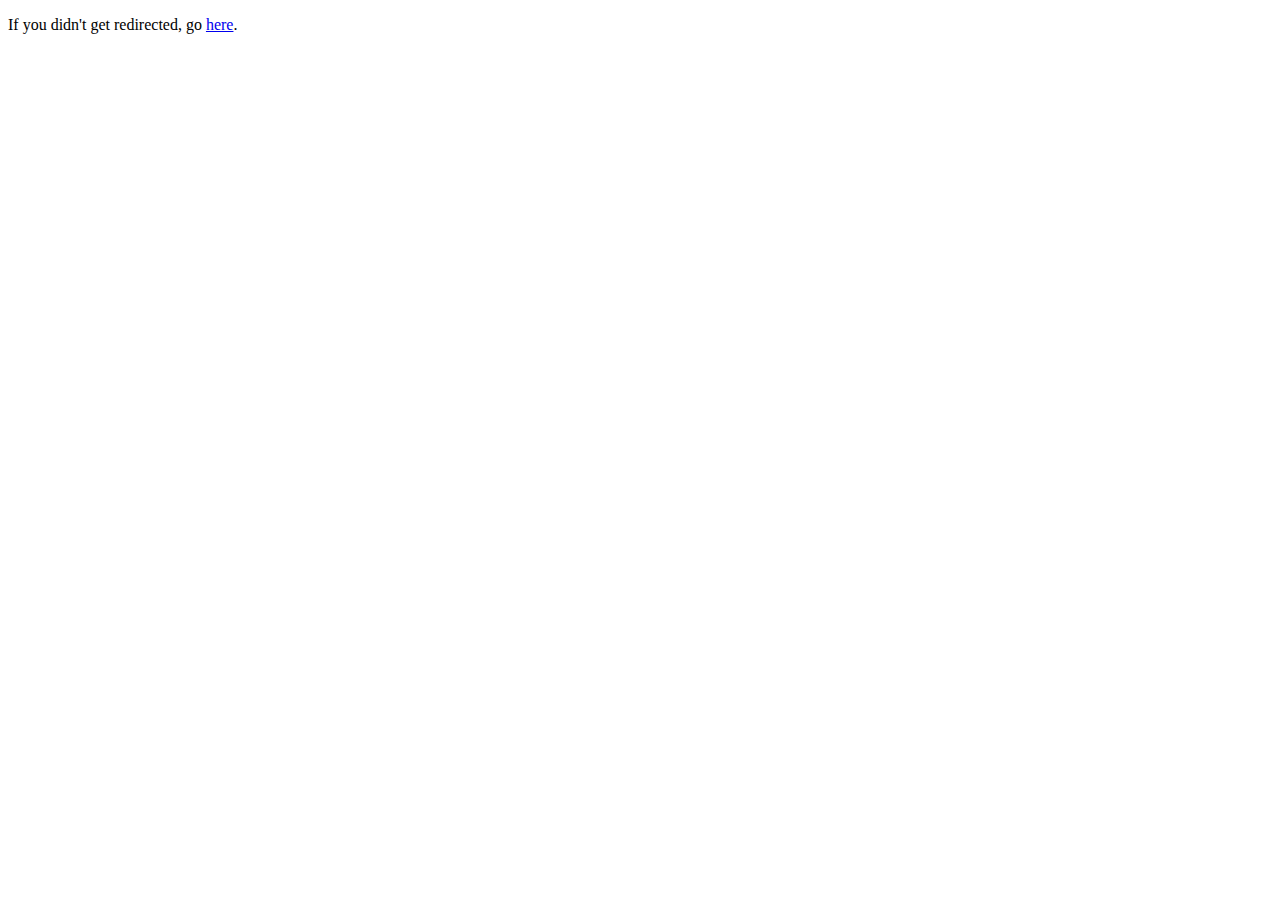
<file: index.html>
<!DOCTYPE html>
<html>
<head>
<meta http-equiv="refresh" content="5; URL=https://yasserarg.com/tb" />
</head>
<body>
<p>If you didn't get redirected, go <a href="https://yasserarg.com/tb">here</a>.</p>
</body>
</html>
</file>
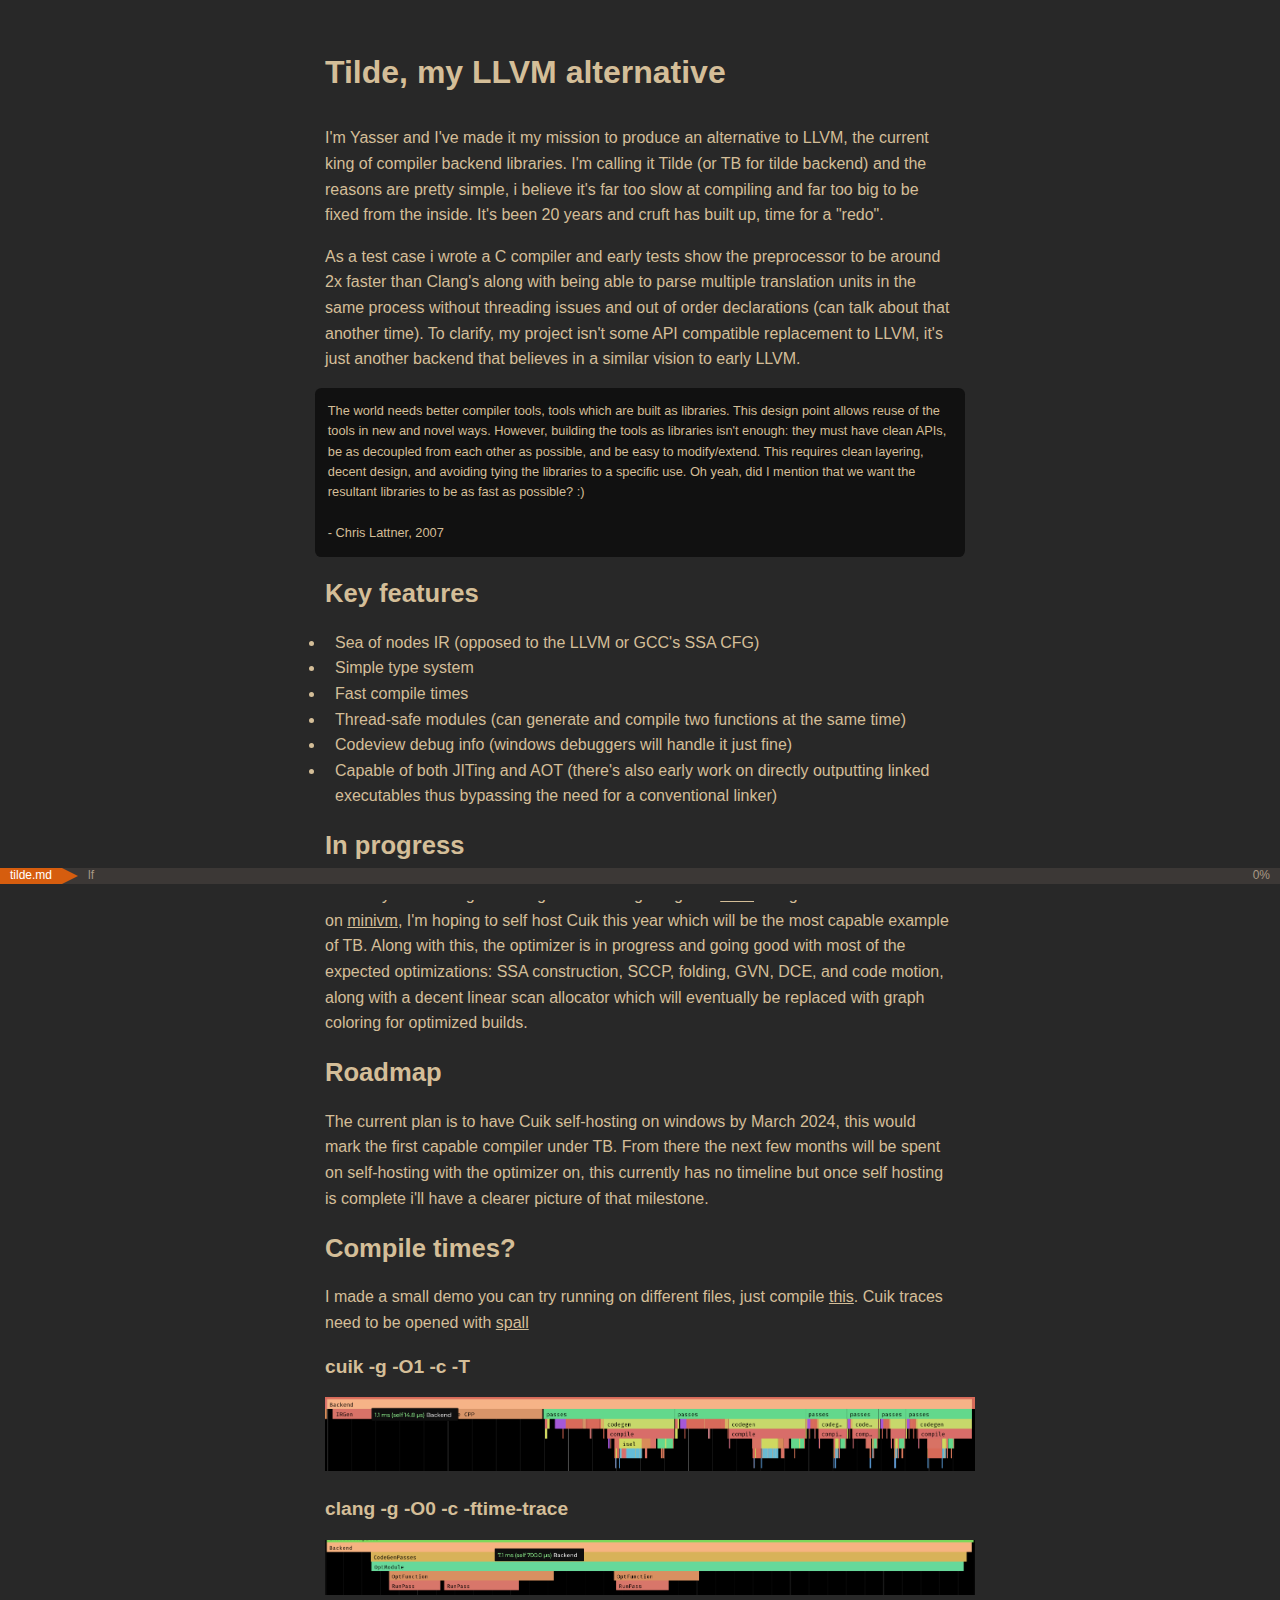
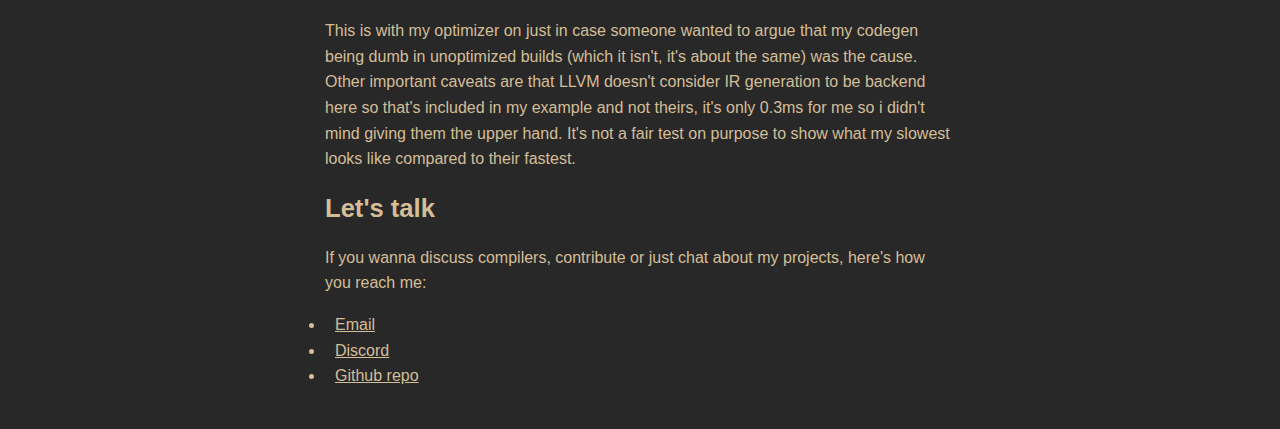
<file: tb.html>
<!DOCTYPE html>
<html lang="en">
    <head>
        <meta charset="utf-8">
        <meta name="viewport" content="width=device-width, initial-scale=1">
        <link href="https://fonts.cdnfonts.com/css/cascadia-code" rel="stylesheet">
        <link rel="stylesheet" href="tb.css">
        <title>TB</title>
        <script>
function fill_email() {
    var addr = "eWFzc2VyYXJndWVsbGVzQGdtYWlsLmNvbQ==";
    let slots = ["emaila"];
    for (let i = 0; i < slots.length; i++) {
        document.getElementById(slots[i]).href = "mailto:" + atob(addr);
    }
}

addEventListener('scroll', (event) => {
    var h = document.documentElement,
        b = document.body,
        st = 'scrollTop',
        sh = 'scrollHeight';

    var percent = Math.floor((h[st]||b[st]) / ((h[sh]||b[sh]) - h.clientHeight) * 100);
    if (percent >= 98) {
        document.getElementById('scrollnum').innerHTML = "Bot";
    } else if (percent < 2) {
        document.getElementById('scrollnum').innerHTML = "Top";
    } else {
        document.getElementById('scrollnum').innerHTML = percent + "%";
    }
});
        </script>
    </head>
    <body onload="fill_email()">

<div class="content">
<h1>Tilde, my LLVM alternative</h1>
<p>
I'm Yasser and I've made it my mission to produce an alternative to LLVM, the current
king of compiler backend libraries. I'm calling it Tilde (or TB for tilde backend) and the reasons
are pretty simple, i believe it's far too slow at compiling and far too big to be fixed from the
inside. It's been 20 years and cruft has built up, time for a "redo".
</p>

<p>
As a test case i wrote a C compiler and early tests show the preprocessor to be
around 2x faster than Clang's along with being able to parse multiple translation units
in the same process without threading issues and out of order declarations (can talk about that
another time). To clarify, my project isn't some API compatible replacement to LLVM, it's just
another backend that believes in a similar vision to early LLVM.
</p>

<p class="mono">
The world needs better compiler tools, tools which are built as libraries. This
design point allows reuse of the tools in new and novel ways. However, building
the tools as libraries isn't enough: they must have clean APIs, be as decoupled
from each other as possible, and be easy to modify/extend. This requires clean
layering, decent design, and avoiding tying the libraries to a specific use. Oh
yeah, did I mention that we want the resultant libraries to be as fast as
possible? :)
<br><br>
- Chris Lattner, 2007
</p>

<h2>Key features</h2>
<ul>
<li>Sea of nodes IR (opposed to the LLVM or GCC's SSA CFG)</li>
<li>Simple type system</li>
<li>Fast compile times</li>
<li>Thread-safe modules (can generate and compile two functions at the same time)</li>
<li>Codeview debug info (windows debuggers will handle it just fine)</li>
<li>Capable of both JITing and AOT (there's also early work on directly outputting linked executables thus bypassing the need for a conventional linker)</li>
</ul>

<h2>In progress</h2>
<p>
Currently I'm working with GingerBill on integrating with <a href="https://github.com/odin-lang/Odin">Odin</a> along
with Shaw Summa on <a href="https://github.com/FastVM/minivm/tree/cuik2">minivm</a>, I'm hoping to self host Cuik this year which will be the most capable example of
TB. Along with this, the optimizer is in progress and going good with most of the expected optimizations:
SSA construction, SCCP, folding, GVN, DCE, and code motion, along with a decent linear scan allocator
which will eventually be replaced with graph coloring for optimized builds.
</p>

<h2>Roadmap</h2>
<p>
The current plan is to have Cuik self-hosting on windows by March 2024, this would mark the first capable compiler under TB. From there the next few months will be spent on self-hosting with the optimizer on, this currently has no timeline but once self hosting is complete i'll have a clearer picture of that milestone.
</p>

<h2>Compile times?</h2>
<p>
I made a small demo you can try running on different files, just compile <a href="https://gist.github.com/RealNeGate/0c367a16d89d281b5c590072d1a1298a">this</a>. Cuik traces need to be opened with <a href="https://gravitymoth.com/spall/spall.html">spall</a>
</p>
<h3>cuik -g -O1 -c -T</h3>
<img src="spall_tb_o1.png"/>
<h3>clang -g -O0 -c -ftime-trace</h3>
<img src="spall_clang_o0.png"/>
<p>
This is with my optimizer on just in case someone wanted to argue that my codegen being dumb in unoptimized builds (which it isn't, it's about the same) was the cause.
Other important caveats are that LLVM doesn't consider IR generation to be backend here so that's included in my example and not theirs, it's only 0.3ms for me so i didn't
mind giving them the upper hand. It's not a fair test on purpose to show what my slowest looks like compared to their fastest.
</p>

<h2>Let's talk</h2>
<p>If you wanna discuss compilers, contribute or just chat about my projects, here's how you reach me:</p>
<ul>
<li><a id=emaila>Email</a></li>
<li><a href="https://discord.gg/UFuHChZswc">Discord</a></li>
<li><a href="https://github.com/RealNeGate/Cuik">Github repo</a></li>
</ul>
</div>

        <div id="vimbar" class="row">
            <div class="row2">
                <div id="pagename" class="column left">tilde.md</div>
                <div class="column pointy"></div>
                <div class="column middle">lf</div>
                <div id="scrollnum" class="column right">0%</div>
            </div>
        </div>
    </body>
</html>
</file>
<file: tb.css>
@import url('https://fonts.cdnfonts.com/css/cascadia-code');

* {
    background-color: #282828;
    color:#D4BE98;
    padding: 0 10px;
    line-height:1.6;
    font-size:1em;
}

.content {
    font-family:Open Sans,Arial;
    text-align: left;
    margin:40px auto;
    max-width:650px;
}

a {
    padding: 0;
    line-height: 1.6;
    font-size: 1em;
    text-decoration: underline;
}

img {
    text-align: center;
    width: 100%;
}

h1 { font-size: 2em; line-height:2.0; }
h2 { font-size: 1.6em; line-height:1.2; }
h3 { font-size: 1.2em; line-height:1.2; }

.mono {
    font-family: 'Cascadia Code', sans-serif;
    font-size: 0.8em;
    border-radius: 0.5em;
    background-color: #111;
    margin: 0em auto;
	padding: 1em;
}

.column {
    float: left;
    height: 100%;
    font-size: 0.75em;
    line-height: normal;
    background-color: #3C3836;
    color: #A89985;
}

.left {
    /* border-top-right-radius: 50px;
    border-bottom-right-radius: 50px; */
}

.pointy {
    width: 0;
    height: 0;
    border: 50px solid black;
    border-color: transparent transparent transparent #D65D0E;
    border-width: 0.5rem 0 0.5rem 1rem;
    padding: 0;
}

.middle {
}

.right {
    float: right;
}

/* Clear floats after the columns */
.row:after {
    content: "";
    display: table;
    clear: both;
}

.row2 {
    left: 0%;
    height: 1em;
    padding: 0px;
    background-color: #3C3836;
}

#pagename {
    background-color: #D65D0E;
    color: #FFFFFF;
}

#vimbar {
    font-family: 'Cascadia Code', sans-serif;
    margin: 0px;
    padding: 0px;
    height: 2em;
    position: fixed;
    left: 0%;
    bottom:0%;
    width:100%;
}
</file>
